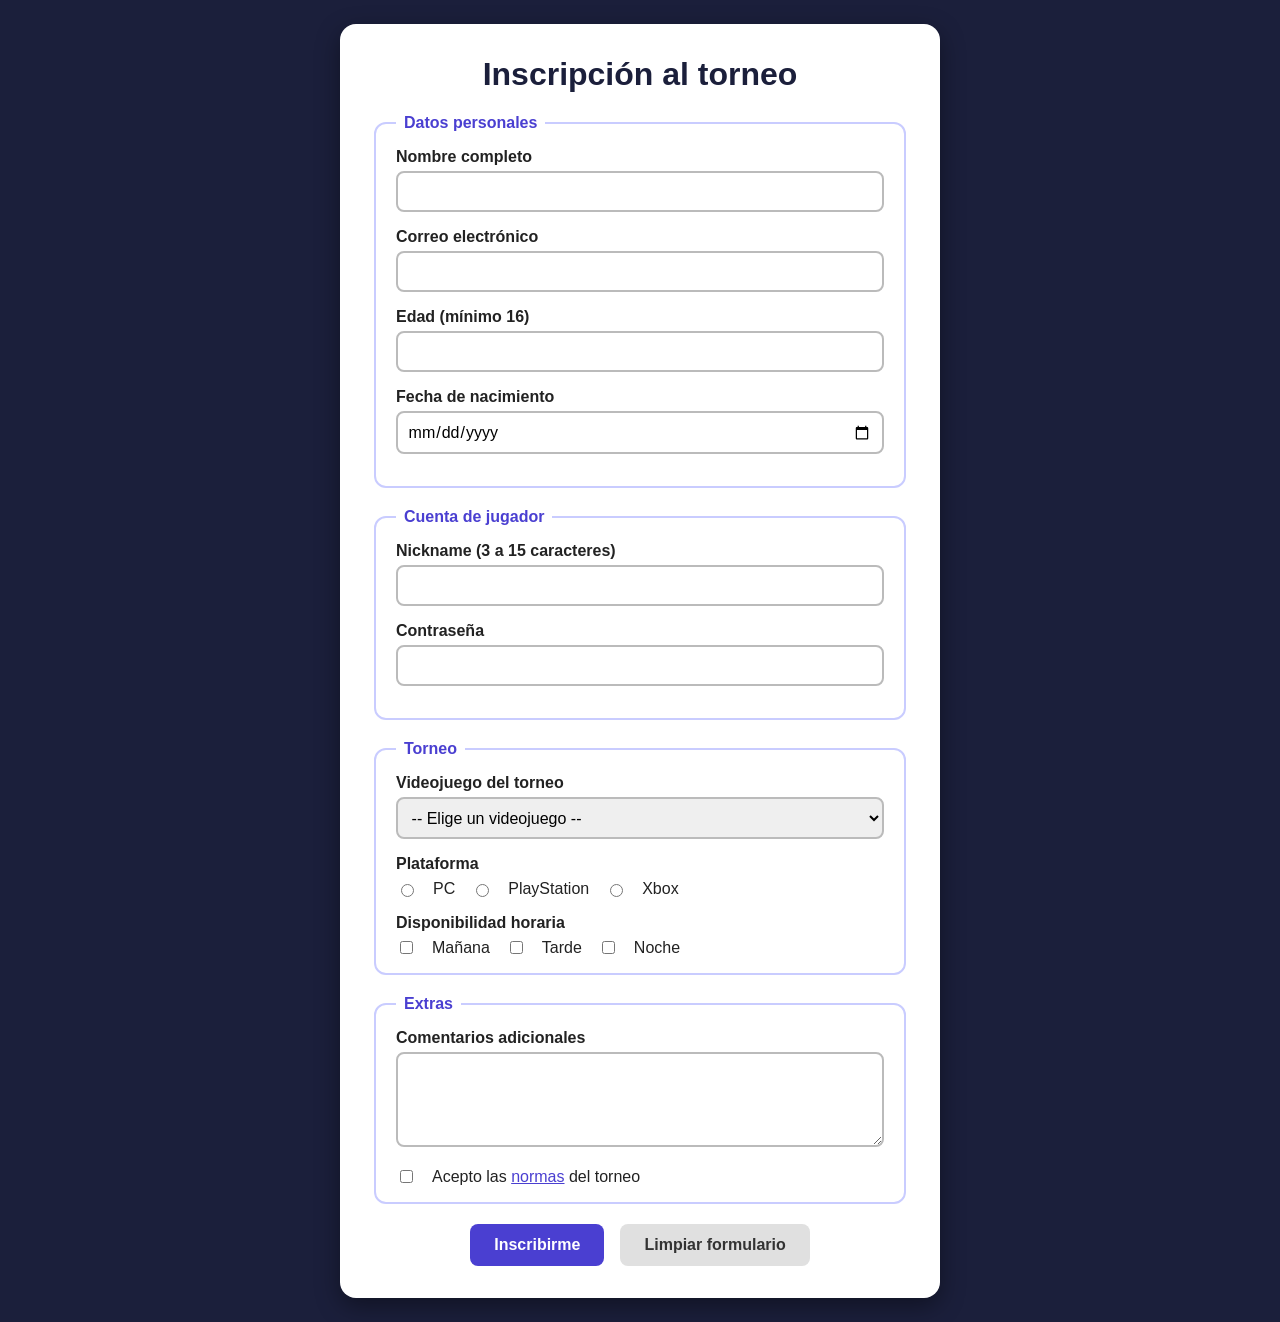
<file: index.html>
<!DOCTYPE html>
<html lang="es">

<head>
    <meta charset="UTF-8">
    <meta name="viewport" content="width=device-width, initial-scale=1.0">
    <title>Inscripción al torneo de videojuegos</title>
    <link rel="stylesheet" href="style.css">
</head>

<body>
    <main>
        <form action="#" method="post">
            <h1>Inscripción al torneo</h1>

            <fieldset>
                <legend>Datos personales</legend>

                <div class="campo">
                    <label for="nombre">Nombre completo</label>
                    <input type="text" id="nombre" name="nombre" required>
                </div>

                <div class="campo">
                    <label for="email">Correo electrónico</label>
                    <input type="email" id="email" name="email" required>
                </div>

                <div class="campo">
                    <label for="edad">Edad (mínimo 16)</label>
                    <input type="number" id="edad" name="edad" min="16" max="120">
                </div>

                <div class="campo">
                    <label for="nacimiento">Fecha de nacimiento</label>
                    <input type="date" id="nacimiento" name="nacimiento">
                </div>
            </fieldset>

            <fieldset>
                <legend>Cuenta de jugador</legend>

                <div class="campo">
                    <label for="nickname">Nickname (3 a 15 caracteres)</label>
                    <input type="text" id="nickname" name="nickname" minlength="3" maxlength="15" required>
                </div>

                <div class="campo">
                    <label for="password">Contraseña</label>
                    <input type="password" id="password" name="password" required>
                </div>
            </fieldset>

            <fieldset>
                <legend>Torneo</legend>

                <div class="campo">
                    <label for="juego">Videojuego del torneo</label>
                    <select id="juego" name="juego">
                        <option value="">-- Elige un videojuego --</option>
                        <option value="fifa">EA Sports FC</option>
                        <option value="lol">League of Legends</option>
                        <option value="fortnite">Fortnite</option>
                        <option value="valorant">Valorant</option>
                        <option value="rocket">Rocket League</option>
                    </select>
                </div>

                <p class="titulo-grupo">Plataforma</p>
                <div class="opciones">
                    <input type="radio" id="pc" name="plataforma" value="pc">
                    <label for="pc">PC</label>

                    <input type="radio" id="ps" name="plataforma" value="playstation">
                    <label for="ps">PlayStation</label>

                    <input type="radio" id="xbox" name="plataforma" value="xbox">
                    <label for="xbox">Xbox</label>
                </div>

                <p class="titulo-grupo">Disponibilidad horaria</p>
                <div class="opciones">
                    <input type="checkbox" id="manana" name="disponibilidad" value="manana">
                    <label for="manana">Mañana</label>

                    <input type="checkbox" id="tarde" name="disponibilidad" value="tarde">
                    <label for="tarde">Tarde</label>

                    <input type="checkbox" id="noche" name="disponibilidad" value="noche">
                    <label for="noche">Noche</label>
                </div>
            </fieldset>

            <fieldset>
                <legend>Extras</legend>

                <div class="campo">
                    <label for="comentarios">Comentarios adicionales</label>
                    <textarea id="comentarios" name="comentarios" rows="4"></textarea>
                </div>

                <div class="opciones">
                    <input type="checkbox" id="normas" name="normas" required>
                    <label for="normas">Acepto las <a href="normas.html" target="_blank" rel="noopener">normas</a> del
                        torneo</label>
                </div>
            </fieldset>

            <div class="botones">
                <button type="submit">Inscribirme</button>
                <button type="reset">Limpiar formulario</button>
            </div>
        </form>
    </main>
</body>

</html>
</file>
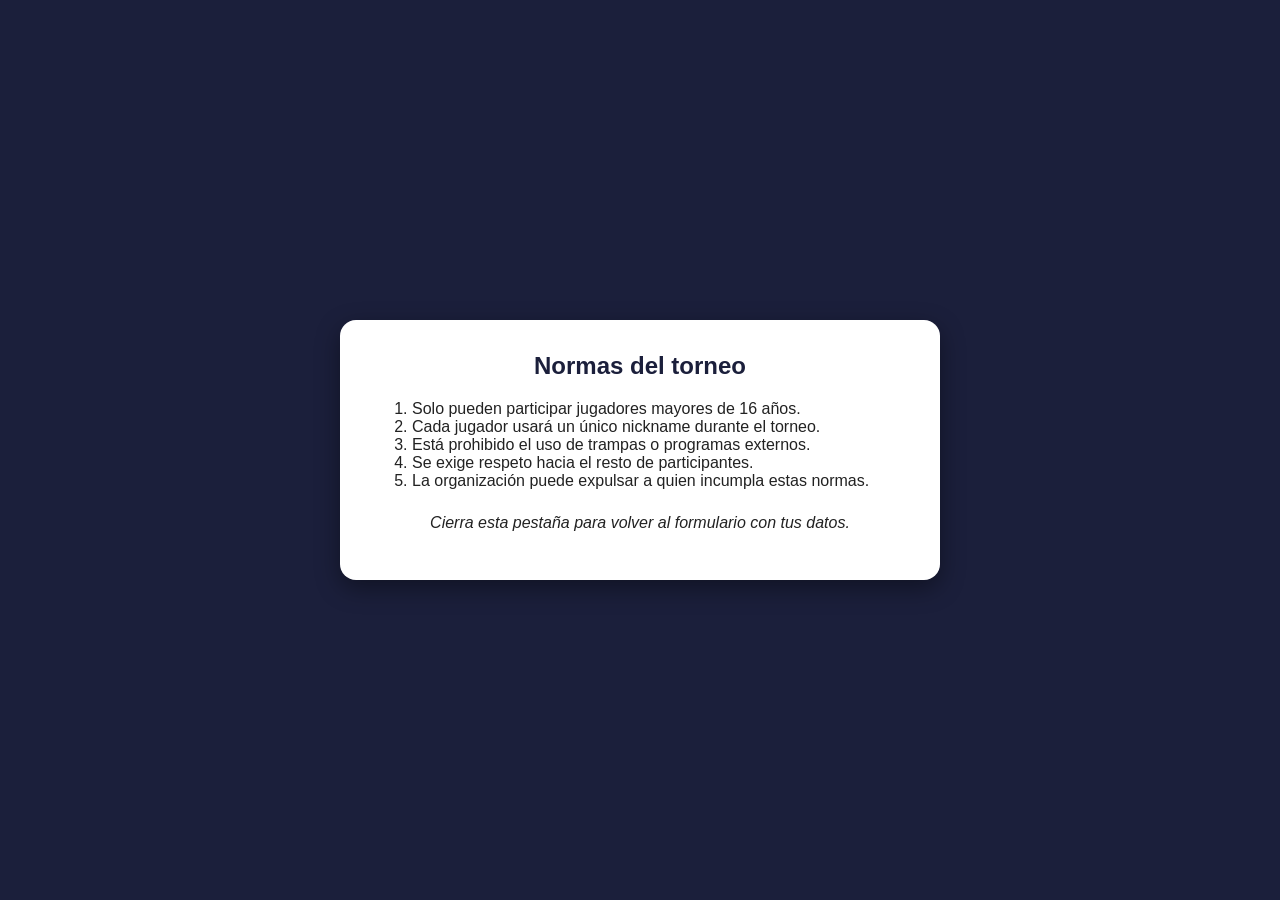
<file: normas.html>
<!DOCTYPE html>
<html lang="es">

<head>
    <meta charset="UTF-8">
    <meta name="viewport" content="width=device-width, initial-scale=1.0">
    <title>Normas del torneo</title>
    <link rel="stylesheet" href="style.css">
</head>

<body>
    <main>
        <section class="normas">
            <h1>Normas del torneo</h1>
            <ol>
                <li>Solo pueden participar jugadores mayores de 16 años.</li>
                <li>Cada jugador usará un único nickname durante el torneo.</li>
                <li>Está prohibido el uso de trampas o programas externos.</li>
                <li>Se exige respeto hacia el resto de participantes.</li>
                <li>La organización puede expulsar a quien incumpla estas normas.</li>
            </ol>
            <p class="aviso">Cierra esta pestaña para volver al formulario con tus datos.</p>
        </section>
    </main>
</body>

</html>
</file>
<file: style.css>
* {
    box-sizing: border-box;
}

body {
    margin: 0;
    min-height: 100vh;
    background-color: #1b1f3b;
    font-family: Arial, Helvetica, sans-serif;
    color: #222;
}

/* Formulario centrado en pantalla */
main {
    display: flex;
    justify-content: center;
    align-items: center;
    min-height: 100vh;
    padding: 1.5rem;
}

/* Anchura adaptable */
form,
.normas {
    width: 100%;
    max-width: 600px;
    background-color: #ffffff;
    padding: 2rem;
    border-radius: 16px;
    box-shadow: 0 8px 24px rgba(0, 0, 0, 0.4);
}

h1 {
    text-align: center;
    margin-top: 0;
    color: #1b1f3b;
}

/* Fieldset y legend */
fieldset {
    border: 2px solid #c9ccff;
    border-radius: 12px;
    padding: 1rem 1.25rem;
    margin-bottom: 1.25rem;
}

legend {
    padding: 0 0.5rem;
    font-weight: bold;
    color: #4a3fd1;
}

/* Espaciado entre campos */
.campo {
    margin-bottom: 1rem;
}

label {
    display: block;
    margin-bottom: 0.3rem;
    font-weight: bold;
}

.titulo-grupo {
    font-weight: bold;
    margin: 1rem 0 0.4rem;
}

.opciones {
    display: flex;
    flex-wrap: wrap;
    align-items: center;
    gap: 0.5rem 1rem;
}

.opciones label {
    display: inline;
    margin: 0;
    font-weight: normal;
}

/* Bordes y esquinas redondeadas */
input[type="text"],
input[type="email"],
input[type="password"],
input[type="number"],
input[type="date"],
select,
textarea {
    width: 100%;
    padding: 0.6rem;
    border: 2px solid #bbb;
    border-radius: 8px;
    font-size: 1rem;
    font-family: inherit;
    transition: border-color 0.2s, box-shadow 0.2s;
}

/* Destacar el campo seleccionado */
input:focus,
select:focus,
textarea:focus {
    outline: none;
    border-color: #4a3fd1;
    box-shadow: 0 0 0 4px rgba(74, 63, 209, 0.25);
    background-color: #f5f4ff;
}

/* Botones personalizados */
.botones {
    display: flex;
    gap: 1rem;
    justify-content: center;
    flex-wrap: wrap;
}

button {
    padding: 0.75rem 1.5rem;
    border: none;
    border-radius: 8px;
    font-size: 1rem;
    font-weight: bold;
    cursor: pointer;
    transition: transform 0.15s, background-color 0.2s;
}

button[type="submit"] {
    background-color: #4a3fd1;
    color: #ffffff;
}

button[type="reset"] {
    background-color: #e0e0e0;
    color: #333;
}

/* Efecto al pasar por encima de un botón */
button[type="submit"]:hover {
    background-color: #2f26a3;
    transform: translateY(-2px);
}

button[type="reset"]:hover {
    background-color: #c8c8c8;
    transform: translateY(-2px);
}

a {
    color: #4a3fd1;
}

.aviso {
    margin-top: 1.5rem;
    font-style: italic;
    text-align: center;
}

/* Pantallas pequeñas */
@media (max-width: 480px) {

    form,
    .normas {
        padding: 1.25rem;
    }
}
</file>
